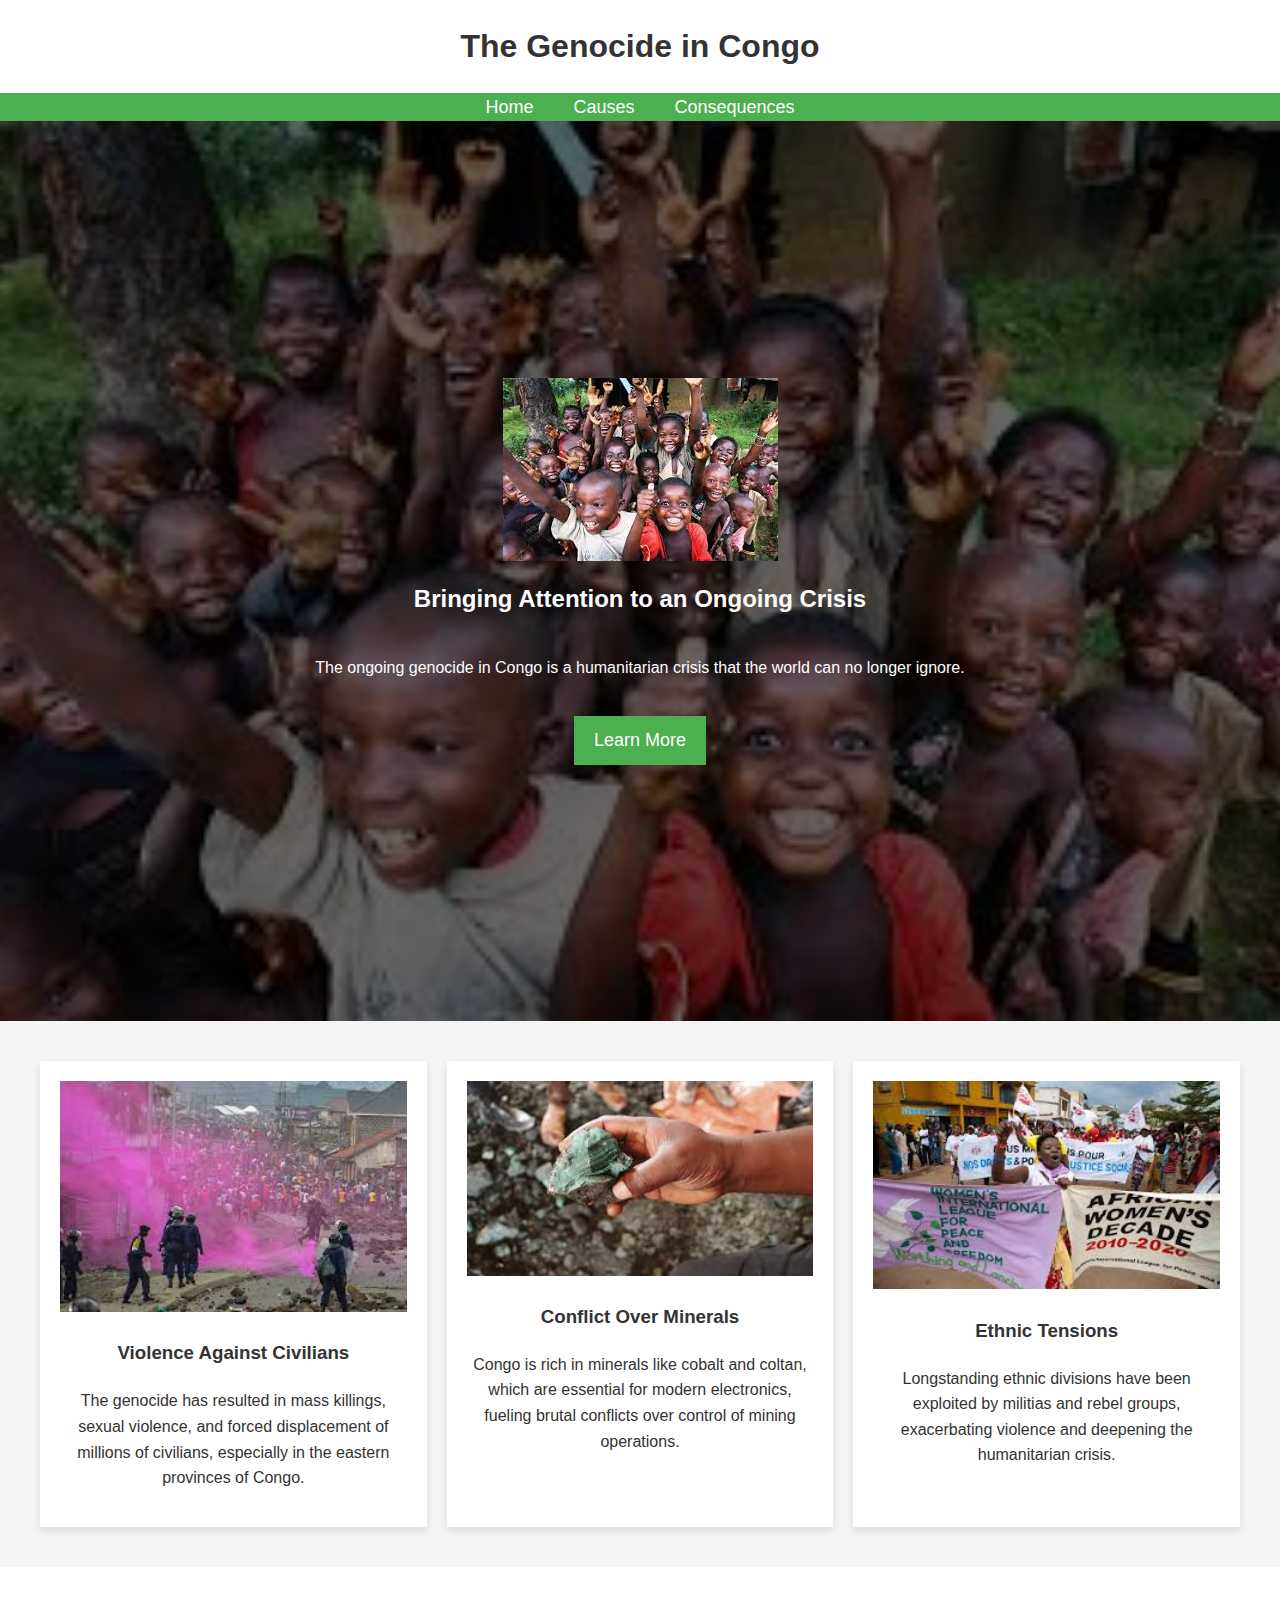
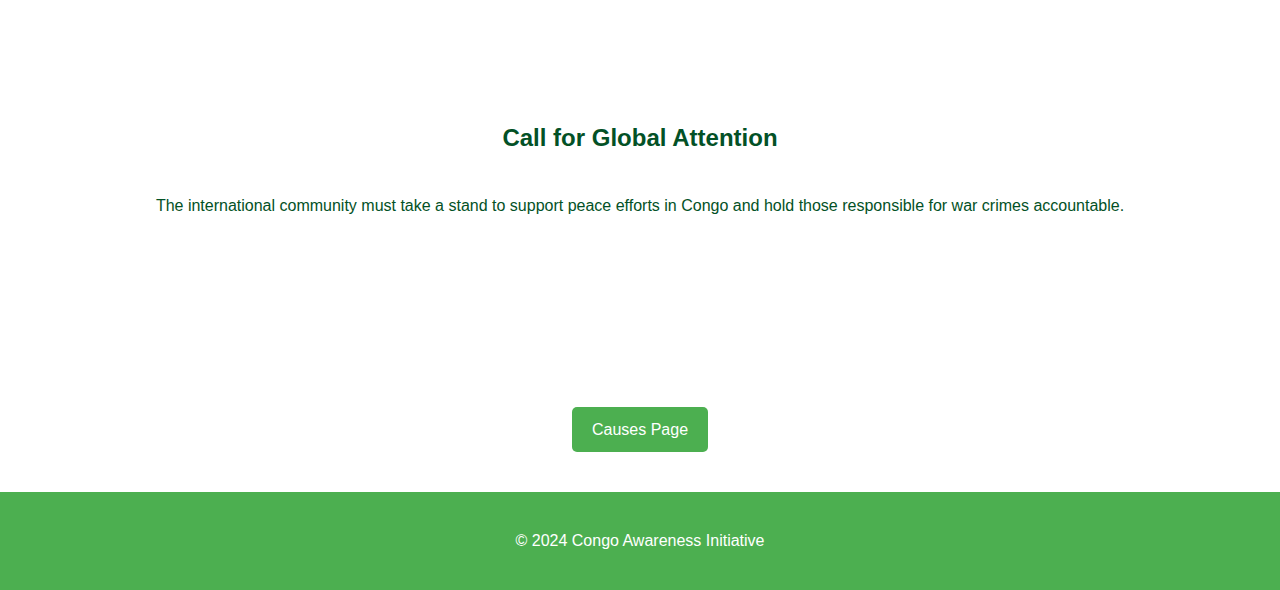
<file: index.html>
<!DOCTYPE html>
<html lang="en">
<head>
    <meta charset="UTF-8">
    <meta name="viewport" content="width=device-width, initial-scale=1.0">
    <title>Congo Genocide Awareness</title>
    <link rel="stylesheet" href="styles.css">
</head>
<body>

    <!-- Header & Navigation -->
    <header>
        <h1>The Genocide in Congo</h1>
        <nav>
            <ul>
                <li><a href="index.html">Home</a></li>
                <li><a href="causes.html">Causes</a></li>
                <li><a href="consequences.html">Consequences</a></li>
            </ul>
        </nav>
    </header>

    <!-- Full-screen Hero Section with CTA -->
    <section class="hero">
    <div class="overlay">
        <img src="images/congo_people.jpg" alt="People from Congo" class="hero-image">
        <h2>Bringing Attention to an Ongoing Crisis</h2>
        <p>The ongoing genocide in Congo is a humanitarian crisis that the world can no longer ignore.</p>
        <a href="#learn-more" class="cta-button">Learn More</a>
    </div>
</section>

    <!-- Content Grid Layout -->
    <section id="learn-more" class="grid-container">
        <div class="card">
            <img src="images/Violence Against Civilians.jpg" alt="Map of Congo" class="card-image">
            <h3>Violence Against Civilians</h3>
            <p>The genocide has resulted in mass killings, sexual violence, and forced displacement of millions of civilians, especially in the eastern provinces of Congo.</p>
        </div>
        <div class="card">
            <img src="images/minerals_congo.jpg" alt="Minerals Conflict" class="card-image">
            <h3>Conflict Over Minerals</h3>
            <p>Congo is rich in minerals like cobalt and coltan, which are essential for modern electronics, fueling brutal conflicts over control of mining operations.</p>
        </div>
        <div class="card">
            <img src="images/political_unrest.jpg" alt="Political Unrest" class="card-image">
            <h3>Ethnic Tensions</h3>
            <p>Longstanding ethnic divisions have been exploited by militias and rebel groups, exacerbating violence and deepening the humanitarian crisis.</p>
        </div>
    </section>

    <!-- Parallax Section -->
    <section class="parallax-section">
        <h2>Call for Global Attention</h2>
        <p>The international community must take a stand to support peace efforts in Congo and hold those responsible for war crimes accountable.</p>
    </section>
    
    <!-- Navigation buttons -->
<div class="navigation-buttons">
    <a href="#top" class="back-to-top">Back to Top</a>
    <a href="causes.html" class="next-page">Causes Page</a>
</div>

    <footer>
        <p>© 2024 Congo Awareness Initiative</p>
    </footer>

    <script>
    const backToTopButton = document.querySelector('.back-to-top');

    window.addEventListener('scroll', () => {
        if (window.scrollY > 300) {
            backToTopButton.style.display = 'block';
        } else {
            backToTopButton.style.display = 'none';
        }
    });
</script>


</body>
</html>
</file>
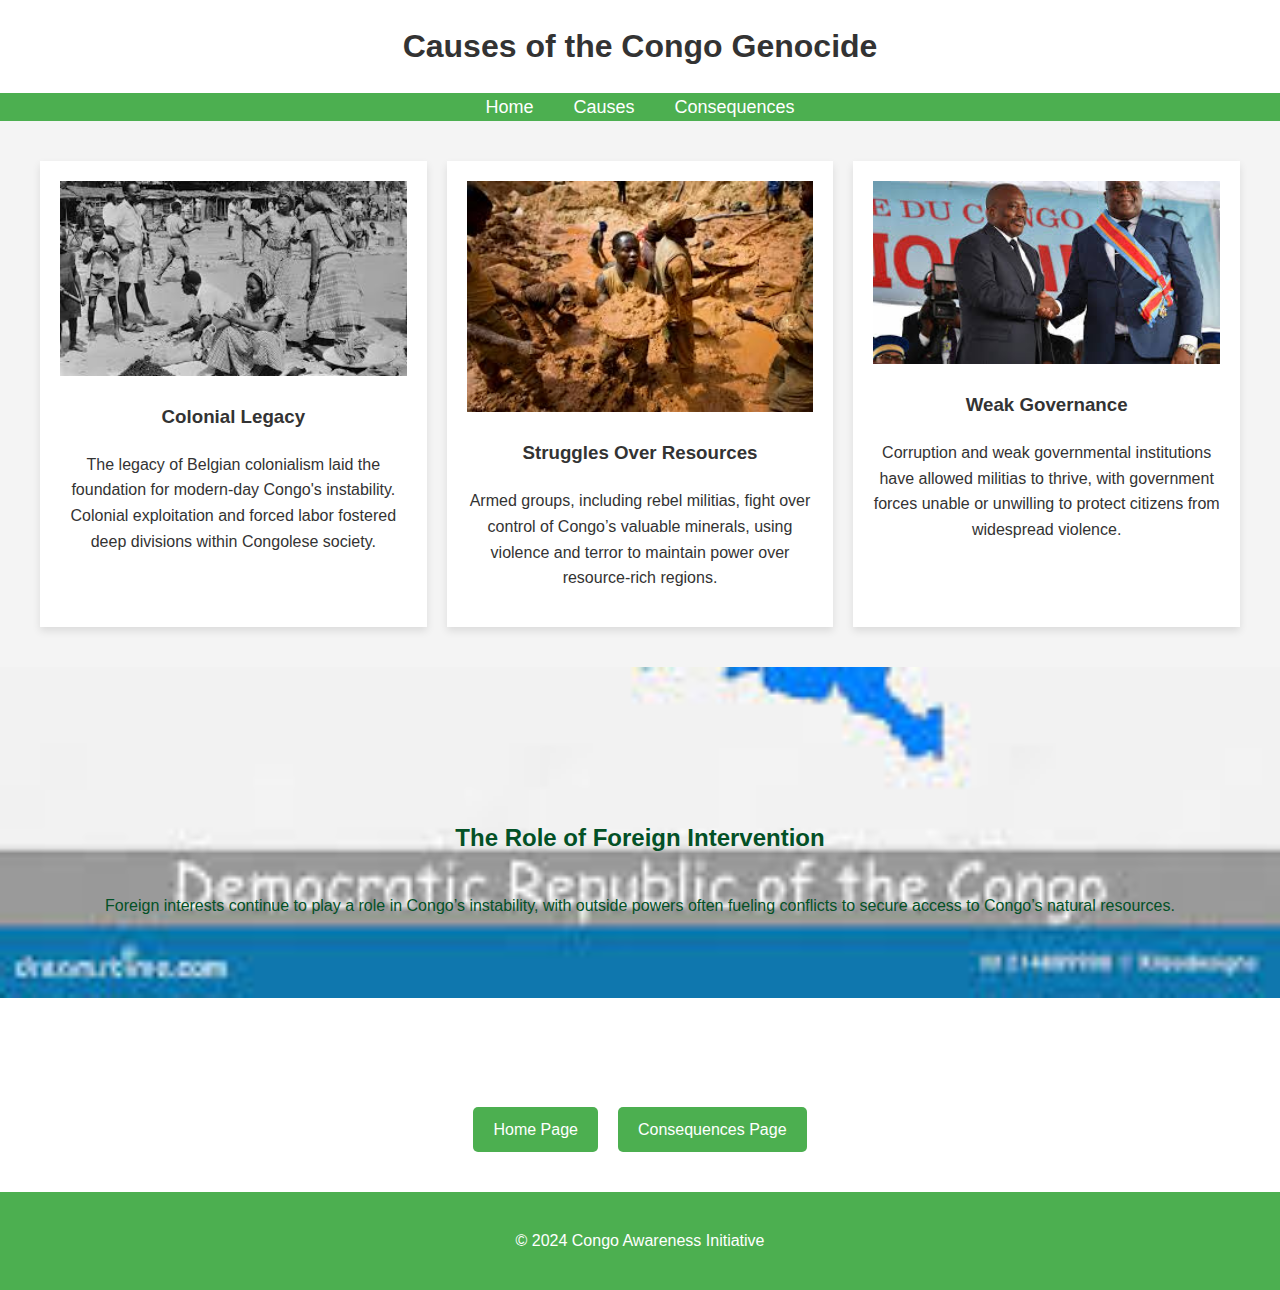
<file: causes.html>
<!DOCTYPE html>
<html lang="en">
<head>
    <meta charset="UTF-8">
    <meta name="viewport" content="width=device-width, initial-scale=1.0">
    <title>Causes of the Congo Genocide</title>
    <link rel="stylesheet" href="styles.css">
</head>
<body>

    <!-- Header & Navigation -->
    <header>
        <h1>Causes of the Congo Genocide</h1>
        <nav>
            <ul>
                <li><a href="index.html">Home</a></li>
                <li><a href="causes.html">Causes</a></li>
                <li><a href="consequences.html">Consequences</a></li>
            </ul>
        </nav>
    </header>

    <!-- Content Section -->
    <section class="grid-container">
        <div class="card">
            <img src="images/Colonial Legacy.jpg" alt="Congo Map" class="card-image">
            <h3>Colonial Legacy</h3>
            <p>The legacy of Belgian colonialism laid the foundation for modern-day Congo's instability. Colonial exploitation and forced labor fostered deep divisions within Congolese society.</p>
        </div>

        <div class="card">
            <img src="images/Struggles Over Resources.jpg" alt="Minerals Conflict" class="card-image">
            <h3>Struggles Over Resources</h3>
            <p>Armed groups, including rebel militias, fight over control of Congo’s valuable minerals, using violence and terror to maintain power over resource-rich regions.</p>
        </div>

        <div class="card">
            <img src="images/Weak Governance.jpg" alt="Political Instability" class="card-image">
            <h3>Weak Governance</h3>
            <p>Corruption and weak governmental institutions have allowed militias to thrive, with government forces unable or unwilling to protect citizens from widespread violence.</p>
        </div>
    </section>

    <!-- Parallax Section -->
    <section class="parallax-section">
        <h2>The Role of Foreign Intervention</h2>
        <p>Foreign interests continue to play a role in Congo’s instability, with outside powers often fueling conflicts to secure access to Congo’s natural resources.</p>
    </section>

     <!-- Navigation buttons -->
<div class="navigation-buttons">
    <a href="#top" class="back-to-top">Back to Top</a>
    <a href="index.html" class="next-page">Home Page</a>
    <a href="consequences.html" class="next-page">Consequences Page</a>

</div>

    <footer>
        <p>© 2024 Congo Awareness Initiative</p>
    </footer>

     <script>
    const backToTopButton = document.querySelector('.back-to-top');

    window.addEventListener('scroll', () => {
        if (window.scrollY > 300) {
            backToTopButton.style.display = 'block';
        } else {
            backToTopButton.style.display = 'none';
        }
    });
</script>

</body>
</html>
</file>
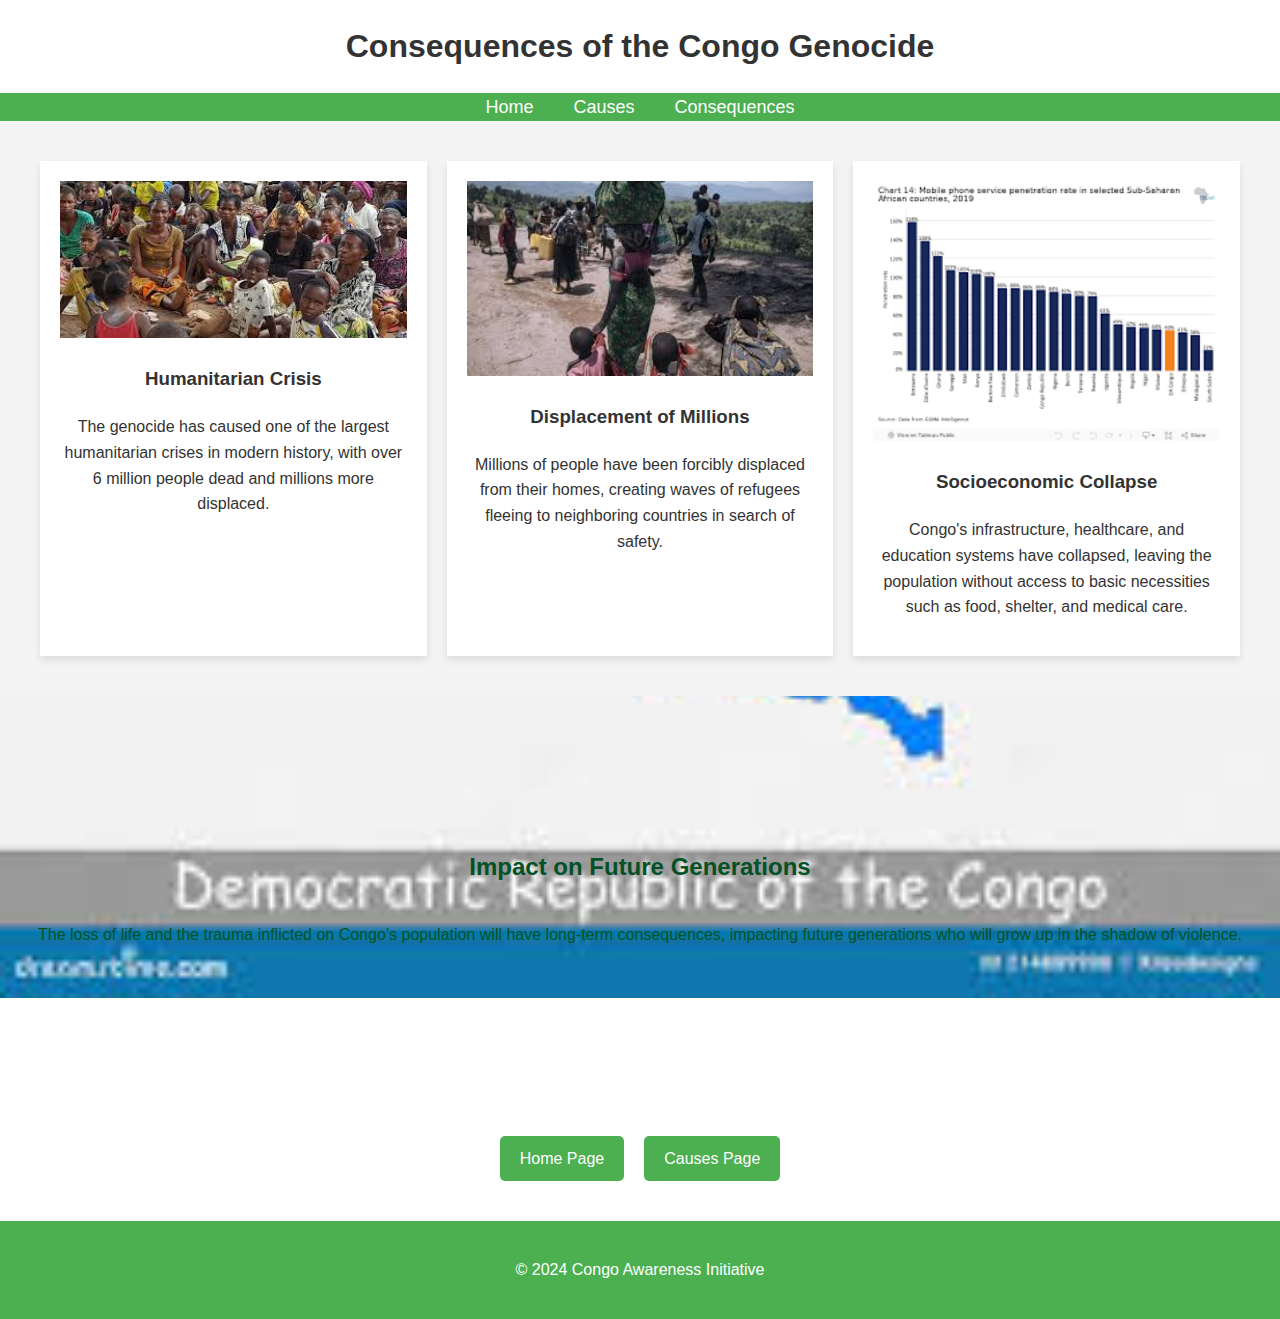
<file: consequences.html>
<!DOCTYPE html>
<html lang="en">
<head>
    <meta charset="UTF-8">
    <meta name="viewport" content="width=device-width, initial-scale=1.0">
    <title>Consequences of the Congo Genocide</title>
    <link rel="stylesheet" href="styles.css">
</head>
<body>

    <!-- Header & Navigation -->
    <header>
        <h1>Consequences of the Congo Genocide</h1>
        <nav>
            <ul>
                <li><a href="index.html">Home</a></li>
                <li><a href="causes.html">Causes</a></li>
                <li><a href="consequences.html">Consequences</a></li>
            </ul>
        </nav>
    </header>

    <!-- Content Section -->
    <section class="grid-container">
        <div class="card">
            <img src="images/Humanitarian Crisis.jpg" alt="Statistics Icon" class="card-image">
            <h3>Humanitarian Crisis</h3>
            <p>The genocide has caused one of the largest humanitarian crises in modern history, with over 6 million people dead and millions more displaced.</p>
        </div>

        <div class="card">
            <img src="images/Displacement of Millions.jpg" alt="Displacement Map" class="card-image">
            <h3>Displacement of Millions</h3>
            <p>Millions of people have been forcibly displaced from their homes, creating waves of refugees fleeing to neighboring countries in search of safety.</p>
        </div>

        <div class="card">
            <img src="images/Socioeconomic Collapse.png" alt="Political Unrest" class="card-image">
            <h3>Socioeconomic Collapse</h3>
            <p>Congo's infrastructure, healthcare, and education systems have collapsed, leaving the population without access to basic necessities such as food, shelter, and medical care.</p>
        </div>
    </section>

    <!-- Parallax Section -->
    <section class="parallax-section">
        <h2>Impact on Future Generations</h2>
        <p>The loss of life and the trauma inflicted on Congo’s population will have long-term consequences, impacting future generations who will grow up in the shadow of violence.</p>
    </section>

    <!-- Navigation buttons -->
<div class="navigation-buttons">
    <a href="#top" class="back-to-top">Back to Top</a>
    <a href="consequences.html" class="next-page">Home Page</a>
    <a href="causes.html" class="next-page">Causes Page</a>

</div>

    <footer>
        <p>© 2024 Congo Awareness Initiative</p>
    </footer>
    <script>
    const backToTopButton = document.querySelector('.back-to-top');

    window.addEventListener('scroll', () => {
        if (window.scrollY > 300) {
            backToTopButton.style.display = 'block';
        } else {
            backToTopButton.style.display = 'none';
        }
    });
</script>

</body>
</html>
</file>
<file: styles.css>
/* Global styles for uniformity */
body, html {
    margin: 0;
    padding: 0;
    font-family: 'Arial', sans-serif;
    line-height: 1.6;
    color: #333;
}

h1, h2, h3 {
    margin-bottom: 20px;
    text-align: center;
}

/* Navigation bar */
nav ul {
    list-style-type: none;
    padding: 0;
    display: flex;
    justify-content: center;
    background-color: #4CAF50;
    margin: 0;
}

nav ul li {
    margin: 0 20px;
}

nav ul li a {
    text-decoration: none;
    color: white;
    font-size: 18px;
}

nav ul li a:hover {
    text-decoration: underline;
}

/* Full-screen hero section */
.hero {
    background: url('images/congo_people.jpg') no-repeat center center/cover;
    height: 100vh;
    position: relative;
}

.hero .overlay {
    position: absolute;
    top: 0;
    left: 0;
    width: 100%;
    height: 100%;
    background: rgba(0, 0, 0, 0.6);
    display: flex;
    flex-direction: column;
    justify-content: center;
    align-items: center;
    color: white;
    text-align: center;
}

.cta-button {
    margin-top: 20px;
    padding: 10px 20px;
    background-color: #4CAF50;
    color: white;
    text-decoration: none;
    font-size: 18px;
}

.cta-button:hover {
    background-color: #45a049;
}

/* Content grid layout */
.grid-container {
    display: grid;
    grid-template-columns: repeat(auto-fit, minmax(250px, 1fr));
    gap: 20px;
    padding: 40px;
    background-color: #f4f4f4;
}

.card {
    background-color: white;
    padding: 20px;
    box-shadow: 0 4px 8px rgba(0, 0, 0, 0.1);
    text-align: center;
}

.card-image {
    width: 100%;
    height: auto;
    Aspect-ratio: 16/9
    object-fit: cover
}

/* Parallax section */
.parallax-section {
    background: url('images/background.jpg') no-repeat center center/cover;
    height: 400px;
    color: rgb(3, 81, 38);
    display: flex;
    flex-direction: column;
    justify-content: center;
    align-items: center;
    text-align: center;
    background-attachment: fixed;
    background-size: cover;
}

footer {
    text-align: center;
    padding: 20px;
    background-color: #4CAF50;
    color: white;
} 

/* Styles for navigation buttons */
.navigation-buttons {
    display: flex;
    justify-content: center;
    gap: 20px;
    margin: 40px 0; /* Adds spacing above the footer */
}

.navigation-buttons a {
    padding: 10px 20px;
    background-color: #4CAF50;
    color: white;
    text-decoration: none;
    font-size: 16px;
    border-radius: 5px;
    transition: background-color 0.3s;
}

.navigation-buttons a:hover {
    background-color: #45a049;
}

/* Optional: Fix "Back to Top" button at the bottom-right corner */
.back-to-top {
    position: fixed;
    bottom: 20px;
    right: 20px;
    background-color: #4CAF50;
    padding: 10px 15px;
    font-size: 14px;
    border-radius: 5px;
    color: white;
    text-align: center;
    display: none; /* Initially hidden, will display on scroll */
}

.back-to-top:hover {
    background-color: #45a049;
}

/* Show "Back to Top" button when scrolling down */
body, html {
    scroll-behavior: smooth;
}
</file>
